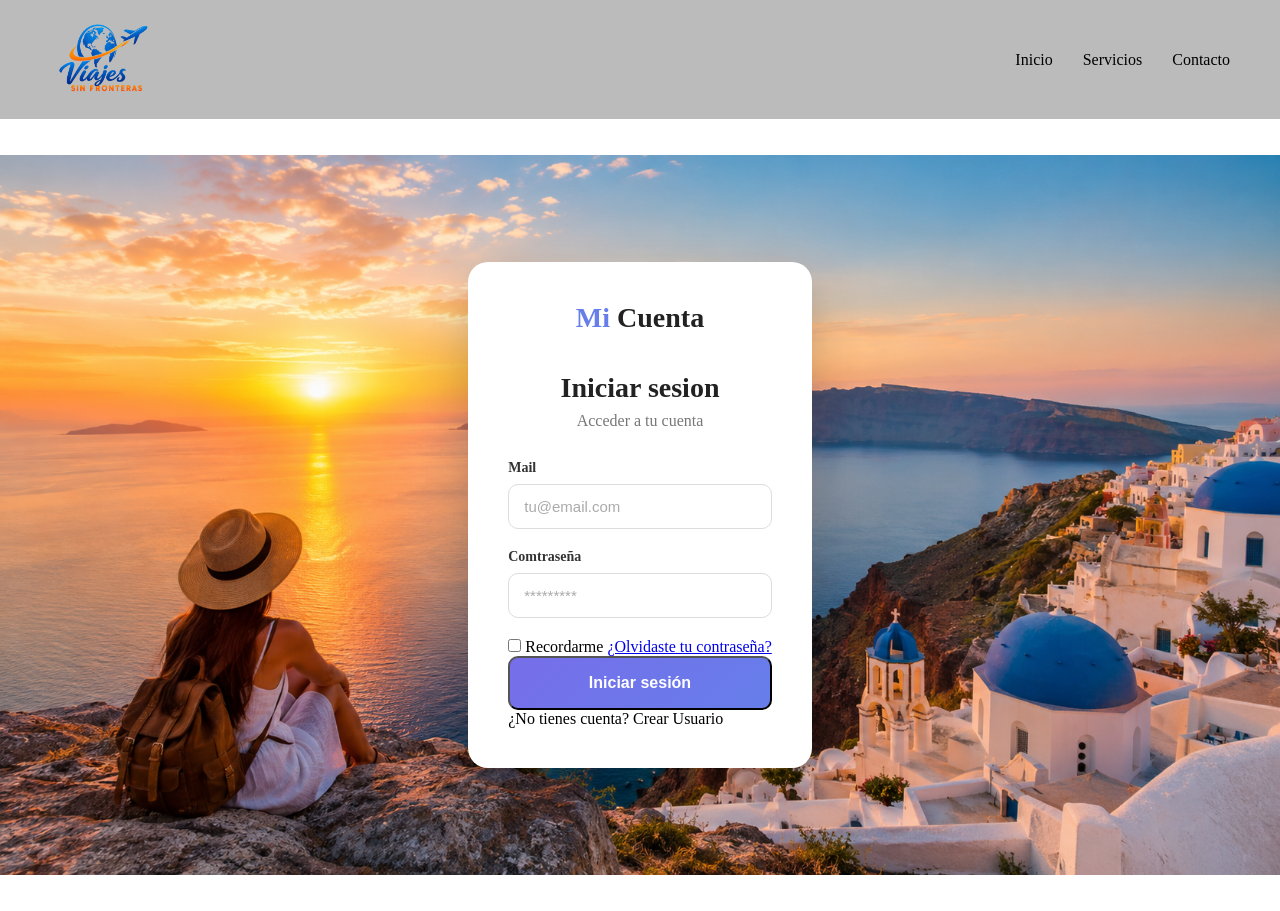
<file: login.html>
<!DOCTYPE html>
<html lang="en">

<head>
    <meta charset="UTF-8">
    <meta name="viewport" content="width=device-width, initial-scale=1.0">
    <title>ViajesSF</title>
    <link rel="stylesheet" href="./css/login.css">
</head>

<body>
    <header>
        <a href="/index.html" class="menu__logo"><img src="./img/Logo.png" alt="Imagen del logo" height="75"
                width="100"></a>
        <nav class="menu__secciones">
            <ul>
                <li><a href="#">Inicio</a></li>
                <li><a href="#">Servicios</a></li>
                <li><a href="#">Contacto</a></li>
            </ul>
        </nav>
    </header>
    <main class="container">
        <input type="radio" name="form" id="login" checked>
        <input type="radio" name="form" id="registro">
        <div class="login-form">
            <section class="card">
                <div class="logo">
                    <span>Mi</span> Cuenta
                </div>
                <form class="form">
                    <h1>Iniciar sesion</h1>
                    <p class="subtitle">Acceder a tu cuenta</p>
                    <div class="input-group">
                        <label for="login-email">Mail</label>
                        <input type="email" id="login-email" placeholder="tu@email.com" required>
                    </div>
                    <div class="input-group">
                        <label for="login-password">Comtraseña</label>
                        <input type="password" id="login-password" placeholder="*********"required>
                    </div>
                    <div class="options">
                        <label>
                            <input type="checkbox">
                            Recordarme
                        </label>
                        <a href="#">¿Olvidaste tu contraseña?</a>
                    </div>
                    <a href="/reserva.html">
                        <button type="button">Iniciar sesión</button>
                    </a>
                    <p class="change-form">
                        ¿No tienes cuenta?
                        <label for="registro">Crear Usuario</a>
                    </p>
                </form>
            </section>
        </div>
        <div class="registro-form">
            <input type="radio" name="form" id="login" checked>
            <input type="radio" name="form" id="registro">
            <div class="login-form">
                <section class="card">
                    <div class="logo">
                        <span>Mi</span> Cuenta
                    </div>
                    <form class="form">
                        <h1>Iniciar sesion</h1>
                        <p class="subtitle">Crea tu cuenta</p>
                        <div class="form__formulario">
                            <section>
                                <div class="input-group">
                                    <label for="login-email">Mail</label>
                                    <input type="email" id="login-email" placeholder="tu@email.com" required>
                                </div>
                                <div class="input-group">
                                    <label for="login-password">Correo</label>
                                    <input type="password" id="login-password" placeholder="*********" required>
                                </div>
                            </section>
                            <section>

                                <div class="input-group">
                                    <label for="login-nombre">Nombre</label>
                                    <input type="password" id="login-nombre" placeholder="Paco" required>
                                </div>
                                <div class="input-group">
                                    <label for="login-apellido">Apellido</label>
                                    <input type="password" id="login-apellido" placeholder="Perez Rufian" required>
                                </div>
                            </section>
                            <section>
                                <div class="input-group">
                                    <label for="login-direccion">Direccion</label>
                                    <input type="password" id="login-direccion" placeholder="C/ Piruleta 10 9º B" required>
                                </div>
                                <div class="input-group">
                                    <label for="login-telefono">Telefono</label>
                                    <input type="password" id="login-telefono" placeholder="123456789" required>
                                </div>
                            </section>
                        </div>
                        <button type="button">Crear Cuenta</button>
                        <p class="change-form">
                            ¿Tienes cuenta?
                            <label for="login">Log in</a>
                        </p>
                    </form>
                </section>
            </div>
        </div>
    </main>

</body>

</html>
</file>
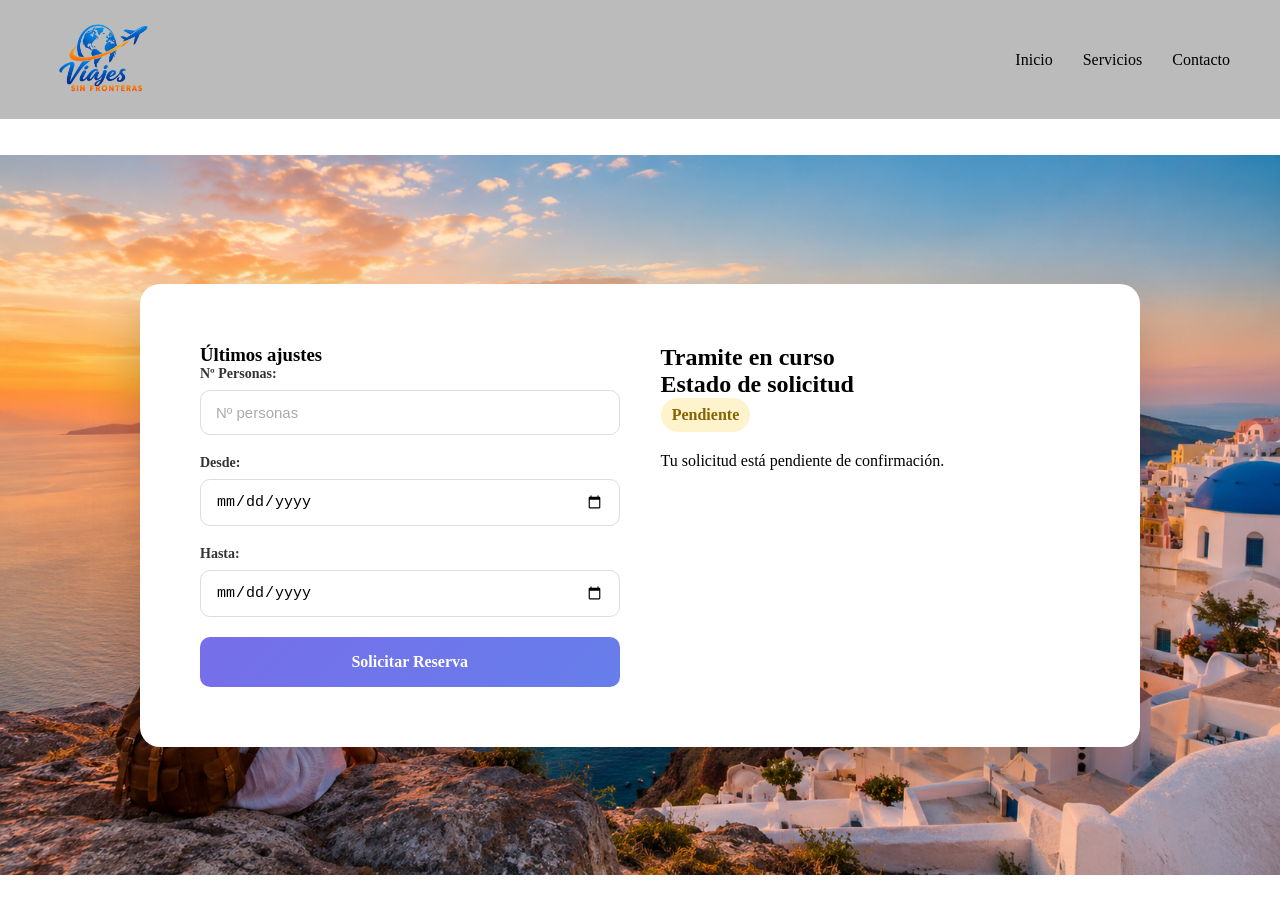
<file: reserva.html>
<!DOCTYPE html>
<html lang="en">

<head>
    <meta charset="UTF-8">
    <meta name="viewport" content="width=device-width, initial-scale=1.0">
    <title>ViajesSF</title>
    <link rel="stylesheet" href="./css/reserva.css">
</head>

<body>
    <header>
        <a href="/index.html" class="menu__logo"><img src="./img/Logo.png" alt="Imagen del logo" height="75"
                width="100"></a>
        <nav class="menu__secciones">
            <ul>
                <li><a href="#">Inicio</a></li>
                <li><a href="#">Servicios</a></li>
                <li><a href="#">Contacto</a></li>
            </ul>
        </nav>
    </header>
    <main>
        <div class="sections">
            <section class="section__izq">
                <div class="login-form">
                    <section class="card">
                        <form class="form">
                            <h1>Últimos ajustes</h1>
                            <div class="input-group">
                                <label for="personas">Nº Personas:</label>
                                <input type="number" id="personas" placeholder="Nº personas" min="1" required>
                            </div>
                            <div class="input-group">
                                <label for="desde">Desde:</label>
                                <input type="date" id="desde" required>
                            </div>
                            <div class="input-group">
                                <label for="hasta">Hasta:</label>
                                <input type="date" id="hasta" required>
                            </div>
                           
                            <label for="solicitar" class="button">
                                Solicitar Reserva
                            </label>
                        </form>
                    </section>
                </div>

            </section>
            <hr>
            <section class="section__der">
                <input type="checkbox" id="solicitar">
                <h1>
                    <span class="en_curso">Tramite en curso</span>
                    <span class="solicitado">Pedido solicitado</span>
                </h1>
                <h2>Estado de solicitud</h2>
                <span class="estado pendiente">Pendiente</span>
                <span class="estado completado">Pedido solicitado</span>

                <p class="descripcion">
                    Tu solicitud está pendiente de confirmación.
                </p>
                <p class="descripcion nueva">
                    Tu reserva se ha solicitado correctamente.
                </p>

            </section>
        </div>
    </main>

</body>

</html>
</file>
<file: css/login.css>
* {
    margin: 0;
    padding: 0;
    box-sizing: border-box;
}

header {
    display: flex;
    align-items: center;
    justify-content: space-between;
    padding: 20px 50px;
    background: rgb(187, 187, 187);
}

.logo {
    color: white;
    font-size: 24px;
    font-weight: bold;
    text-decoration: none;
}

nav ul {
    display: flex;
    gap: 30px;
    list-style: none;
}

nav a {
    color: black;
    text-decoration: none;
    font-size: 16px;
    transition: color 0.3s;
}

nav a:hover {
    color: #00bcd4;
}

.container {
    min-height: 88vh;
    display: flex;
    justify-content: center;
    align-items: center;
    padding: 20px;
     background-image: url("../img/fondo.png");
    background-repeat: no-repeat;
    background-position: center;
    background-size: 100% auto;
}

.card {
    display: flex;
    flex-direction: column;
    width: 100%;
    max-width: 420px;
    background-color: #ffffff;
    padding: 40px;
    border-radius: 20px;
    box-shadow: 0 20px 50px rgba(0, 0, 0, 0.2);
}

.logo {
    text-align: center;
    font-size: 28px;
    font-weight: bold;
    color: #222;
    margin-bottom: 30px;
}

.logo span {
    color: #667eea;
}

.form h1 {
    text-align: center;
    font-size: 28px;
    color: #222;
    margin-bottom: 8px;
}

.form__formulario {
    display: flex;
    flex-direction: column;
    gap: 0.5em;
}

.subtitle {
    text-align: center;
    color: #777;
    margin-bottom: 30px;
}

section {
    display: flex;
    flex-direction: row;
    gap: 0.5em;
    flex-wrap: nowrap;
}

.input-group {
    margin-bottom: 20px;
}

.input-group label {
    display: block;
    font-size: 14px;
    font-weight: bold;
    color: #333;
    margin-bottom: 8px;
}

.input-group input {
    width: 100%;
    padding: 13px 15px;
    border: 1px solid #ddd;
    border-radius: 10px;
    outline: none;
    font-size: 15px;
    transition: 0.3s;
}

.input-group input:focus {
    border-color: #667eea;
    box-shadow: 0 0 0 3px rgba(102, 126, 234, 0.15);
}

.input-group input::placeholder {
    color: #aaa;
}

button {
    width: 100%;
    padding: 1em;
    border-radius: 10px;
    background: linear-gradient(135deg, #776eea, #667eea);
    color: white;
    font-size: 1rem;
    font-weight: bold;
    cursor: pointer;
    transition: 0.3s;

    &:hover {
        transform: translateY(-2px);
        box-shadow: 0 8px 20px rgba(102, 126, 234, 0.35);
    }

    &:active {
        transform: translateY(0);
    }
}

input[type="radio"] {
    display: none;
}

.login-form {
    display: block;
}

.registro-form {
    display: none;
}

#registro:checked~.login-form {
    display: none;
}

#registro:checked~.registro-form {
    display: block;
}
</file>
<file: css/reserva.css>
* {
    margin: 0;
    padding: 0;
    box-sizing: border-box;
}

header {
    display: flex;
    align-items: center;
    justify-content: space-between;
    padding: 20px 50px;
    background: rgb(187, 187, 187);
}

.logo {
    color: white;
    font-size: 24px;
    font-weight: bold;
    text-decoration: none;
}

nav ul {
    display: flex;
    gap: 30px;
    list-style: none;
}

nav a {
    color: black;
    text-decoration: none;
    font-size: 16px;
    transition: color 0.3s;
}

nav a:hover {
    color: #00bcd4;
}

main {
    display: flex;
    justify-content: center;
    align-items: center;
    height: 88vh;
    background-image: url("../img/fondo.png");
    background-repeat: no-repeat;
    background-position: center;
    background-size: 100% auto;

}

.sections {
    display: flex;
    align-items: stretch;
    width: 100%;
    max-width: 1000px;
    min-height: 400px;
    background-color: #ffffff;
    padding: 40px;
    border-radius: 20px;
    box-shadow: 0 20px 50px rgba(0, 0, 0, 0.2);
}

.sections hr {
    width: 1px;
    border: none;
    background-color: rgba(255, 3, 3, 0.986);
    align-self: stretch;
}

.section__izq,
.section__der {
    flex: 1;
    min-width: 0;
    padding: 20px;
}

hr {
    width: 1px;
    height: 100%;
    background-color: rgba(128, 128, 128, 0.2);

}

.sections>section {
    display: block;
}

.input-group {
    margin-bottom: 20px;
}

.input-group label {
    display: block;
    font-size: 14px;
    font-weight: bold;
    color: #333;
    margin-bottom: 8px;
}

.input-group input {
    width: 100%;
    padding: 13px 15px;
    border: 1px solid #ddd;
    border-radius: 10px;
    outline: none;
    font-size: 15px;
    transition: 0.3s;
}

.input-group input:focus {
    border-color: #667eea;
    box-shadow: 0 0 0 3px rgba(102, 126, 234, 0.15);
}

.input-group input::placeholder {
    color: #aaa;
}

.button {
    display: flex;
    justify-content: center;
    width: 100%;
    padding: 1em;
    border-radius: 10px;
    background: linear-gradient(135deg, #776eea, #667eea);
    color: white;
    font-size: 1rem;
    font-weight: bold;
    cursor: pointer;
    transition: 0.3s;

    &:hover {
        transform: translateY(-2px);
        box-shadow: 0 8px 20px rgba(102, 126, 234, 0.35);
    }

    &:active {
        transform: translateY(0);
    }
}

.tramite {
    max-width: 500px;
    margin: 50px auto;
    padding: 40px;
    text-align: center;
    background: #fff;
    border-radius: 20px;
    box-shadow: 0 10px 30px rgba(0, 0, 0, 0.12);
}

#solicitar {
    display: none;
}

.tramite h1 {
    font-size: 30px;
    margin-bottom: 15px;
    color: #222
}

.tramite h2 {
    font-size: 30px;
    margin-bottom: 25px;
    color: #666
}

.solicitado,
.nueva {
    display: none;
}
.estado.completado{
    display: none;
}

.estado {
    display: inline-block;
    padding: 0.5em 0.7em;
    margin-bottom: 20px;
    border-radius: 30px;
    font-weight: bold;
}

.pendiente {
    color: #856404;
    background-color: #fff3cd;
}

.completado {
    color: #155724;
    background-color: #d4edda;
}

.tramite p {
    margin-bottom: 25px;
    color: #555;
}

#solicitar:checked~h1 .en_curso {
    display: none;
}

#solicitar:checked~h1 .solicitado {
    display: inline;
}

#solicitar:checked~.pendiente {
    display: none;
}

#solicitar:checked~.completado {
    display: inline-block;
}

#solicitar:checked~.descripcion:not(.nueva) {
    display: none;
}

#solicitar:checked~.descripcion.nueva {
    display: block;
}
</file>
